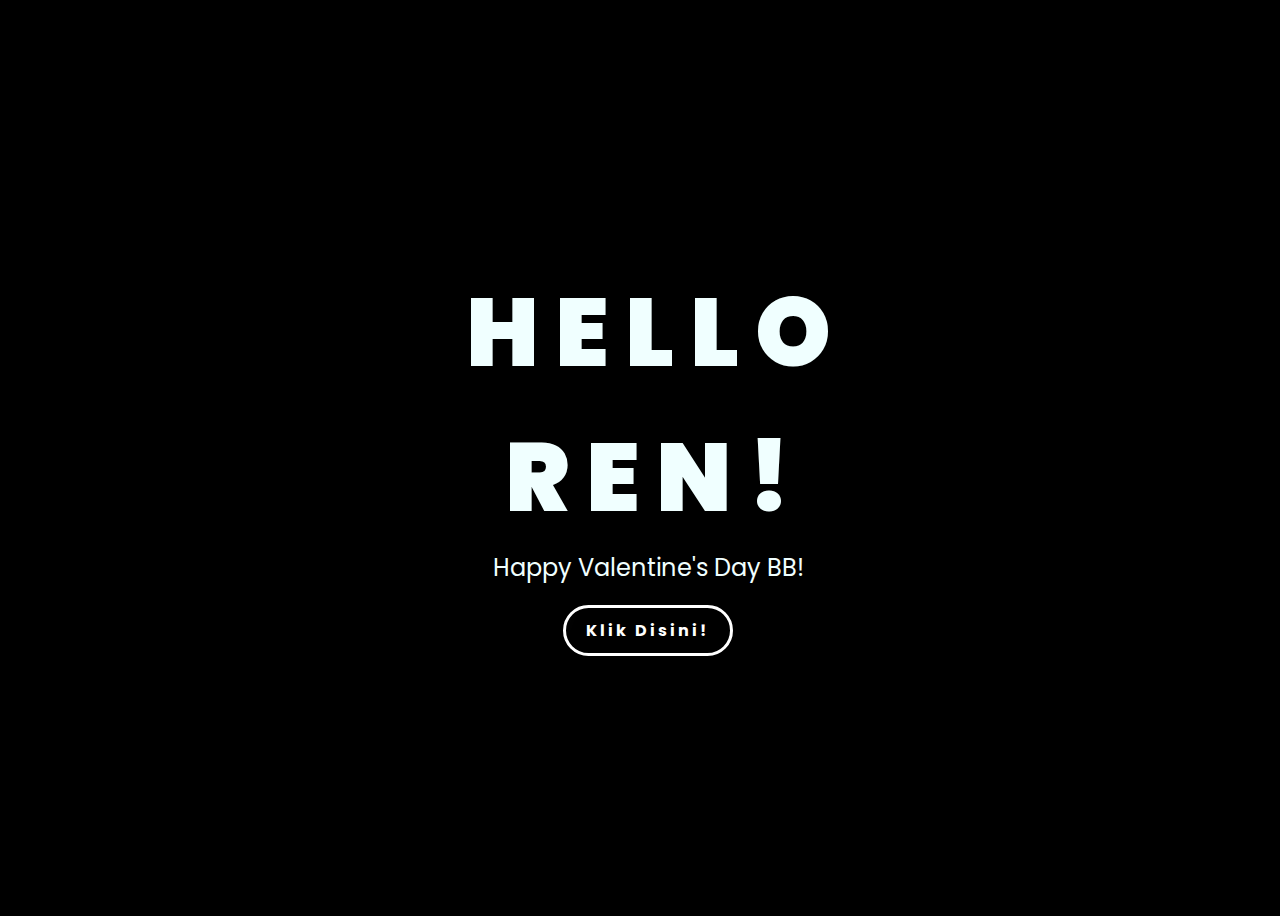
<file: Index.html>
<!DOCTYPE html>
<html lang="en">
<head>
    <meta charset="UTF-8">
    <meta http-equiv="X-UA-Compatible" content="IE=edge">
    <meta name="viewport" content="width=device-width, initial-scale=1.0">
    <link rel="stylesheet" href="css/style.css">
    <link rel="icon" href="img/flower.png" type="image/x-icon">
    <title>14 February</title>
</head>
<body>
    <div class="greetings">
        <span>H</span>
        <span>E</span>
        <span>L</span>
        <span>L</span>
        <span>O</span>
    </div>
    <div class="greetings">
            <span>R</span>
            <span>E</span>
            <span>N</span>
            <span>!</span>
        </div>
    <div class="description">
        <span>Happy Valentine's Day BB!</span>
    </div>
    </div>
    <a href="flower.html" class="btn">
        Klik Disini!
    </a>
</body>
</html>
</file>
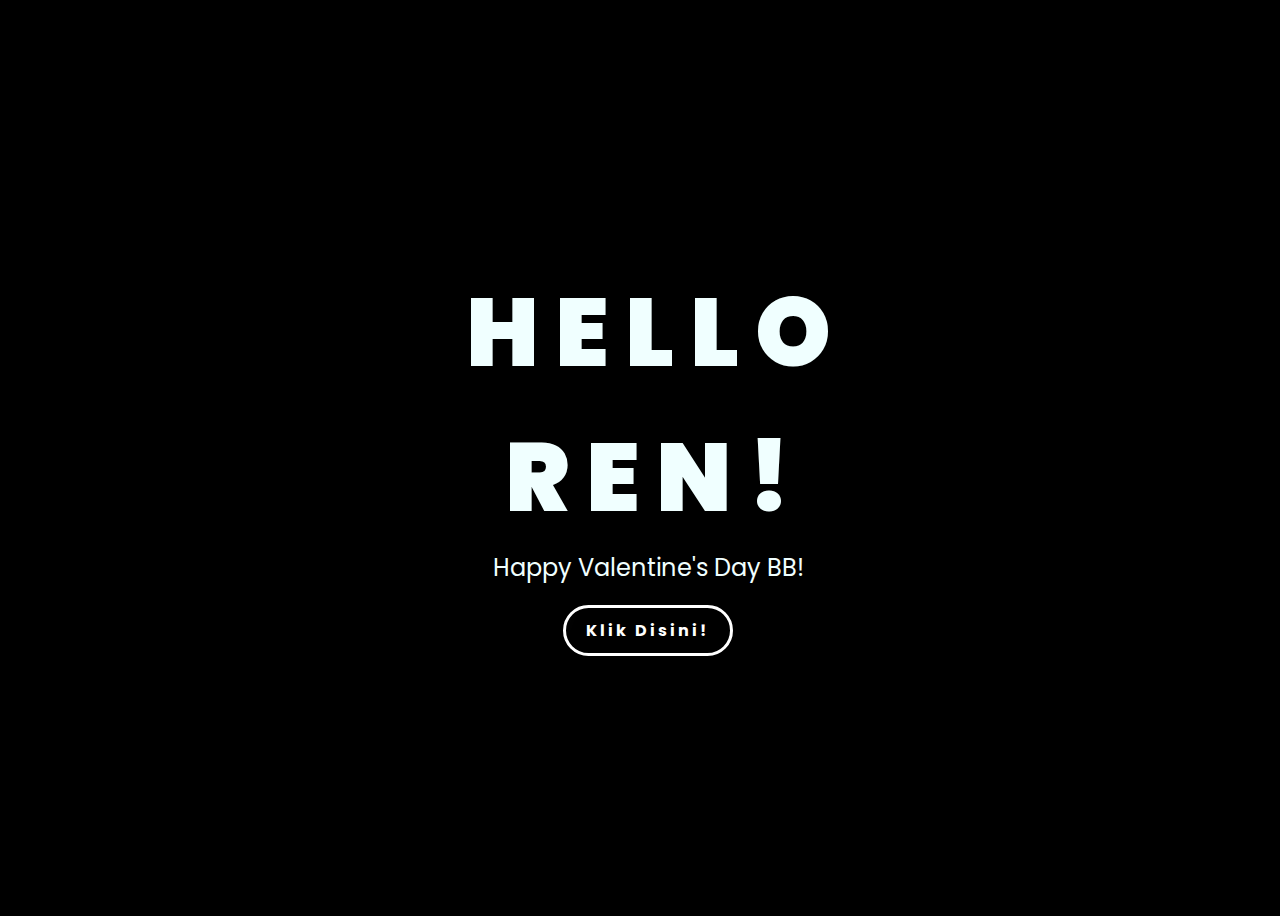
<file: index.html>
<!DOCTYPE html>
<html lang="en">
<head>
    <meta charset="UTF-8">
    <meta http-equiv="X-UA-Compatible" content="IE=edge">
    <meta name="viewport" content="width=device-width, initial-scale=1.0">
    <link rel="stylesheet" href="css/style.css">
    <link rel="icon" href="img/flower.png" type="image/x-icon">
    <title>14 February</title>
</head>
<body>
    <div class="greetings">
        <span>H</span>
        <span>E</span>
        <span>L</span>
        <span>L</span>
        <span>O</span>
    </div>
    <div class="greetings">
            <span>R</span>
            <span>E</span>
            <span>N</span>
            <span>!</span>
        </div>
    <div class="description">
        <span>Happy Valentine's Day BB!</span>
    </div>
    </div>
    <a href="flower.html" class="btn">
        Klik Disini!
    </a>
</body>
</html>
</file>
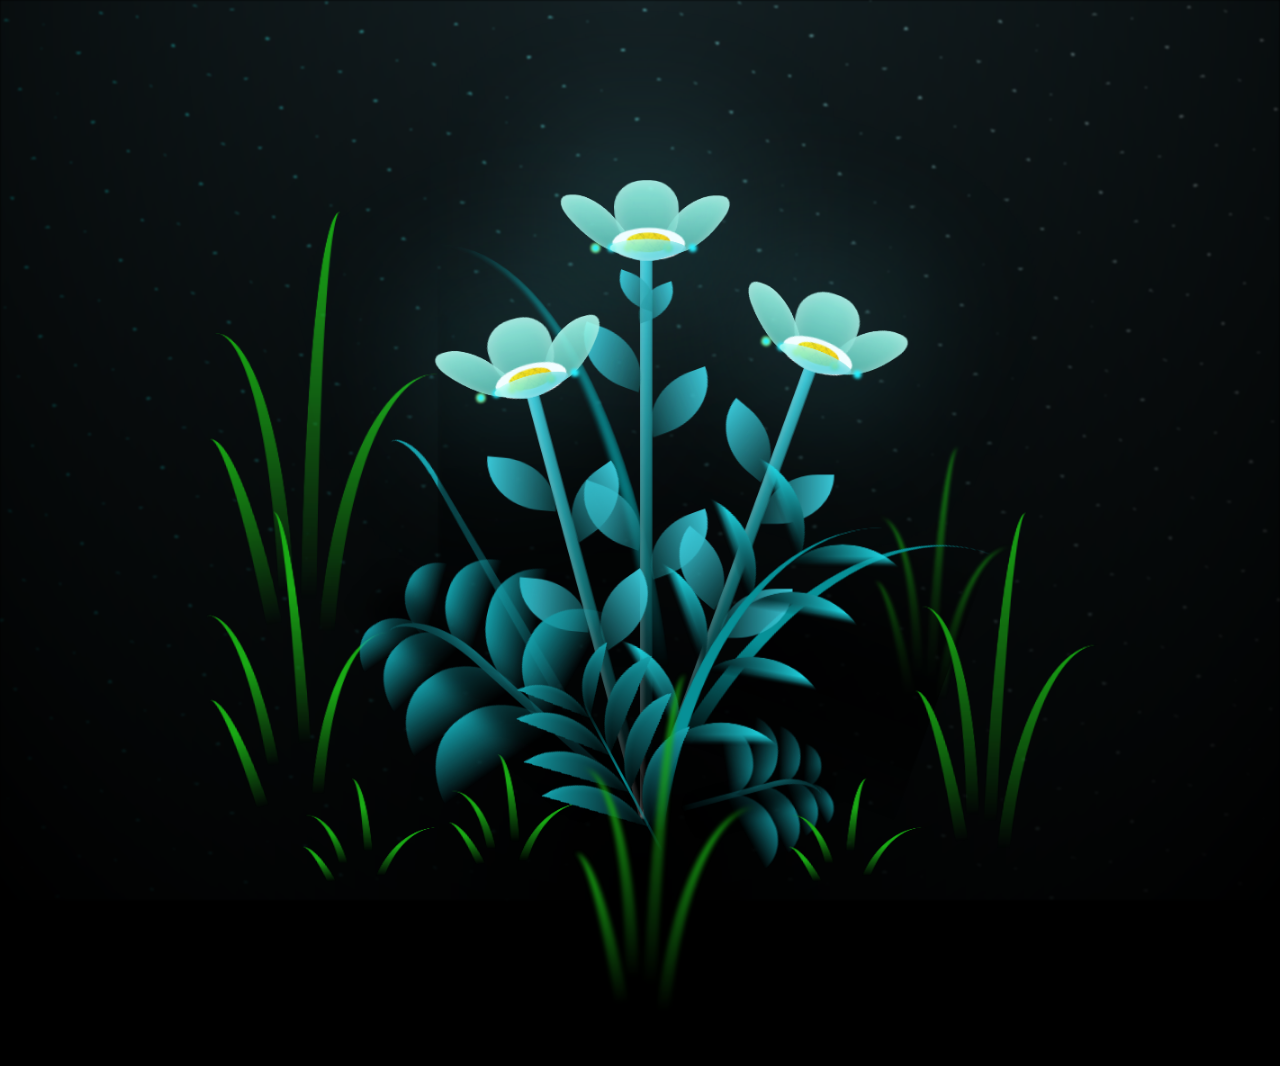
<file: Flower.html>
<!DOCTYPE html>
<html lang="en">
<head>
    <meta charset="UTF-8">
    <meta http-equiv="X-UA-Compatible" content="IE=edge">
    <meta name="viewport" content="width=device-width, initial-scale=1.0">
    <link rel="stylesheet" href="css/main.css">
    <link rel="icon" href="img/flowers.png" type="image/x-icon">
    <title>Flowers 4 U <3</title>
</head>
<body class="container">
    <div class="night"></div>
    <div class="flowers">
      <div class="flower flower--1">
        <div class="flower__leafs flower__leafs--1">
          <div class="flower__leaf flower__leaf--1"></div>
          <div class="flower__leaf flower__leaf--2"></div>
          <div class="flower__leaf flower__leaf--3"></div>
          <div class="flower__leaf flower__leaf--4"></div>
          <div class="flower__white-circle"></div>
  
          <div class="flower__light flower__light--1"></div>
          <div class="flower__light flower__light--2"></div>
          <div class="flower__light flower__light--3"></div>
          <div class="flower__light flower__light--4"></div>
          <div class="flower__light flower__light--5"></div>
          <div class="flower__light flower__light--6"></div>
          <div class="flower__light flower__light--7"></div>
          <div class="flower__light flower__light--8"></div>
  
        </div>
        <div class="flower__line">
          <div class="flower__line__leaf flower__line__leaf--1"></div>
          <div class="flower__line__leaf flower__line__leaf--2"></div>
          <div class="flower__line__leaf flower__line__leaf--3"></div>
          <div class="flower__line__leaf flower__line__leaf--4"></div>
          <div class="flower__line__leaf flower__line__leaf--5"></div>
          <div class="flower__line__leaf flower__line__leaf--6"></div>
        </div>
      </div>
  
      <div class="flower flower--2">
        <div class="flower__leafs flower__leafs--2">
          <div class="flower__leaf flower__leaf--1"></div>
          <div class="flower__leaf flower__leaf--2"></div>
          <div class="flower__leaf flower__leaf--3"></div>
          <div class="flower__leaf flower__leaf--4"></div>
          <div class="flower__white-circle"></div>
  
          <div class="flower__light flower__light--1"></div>
          <div class="flower__light flower__light--2"></div>
          <div class="flower__light flower__light--3"></div>
          <div class="flower__light flower__light--4"></div>
          <div class="flower__light flower__light--5"></div>
          <div class="flower__light flower__light--6"></div>
          <div class="flower__light flower__light--7"></div>
          <div class="flower__light flower__light--8"></div>
  
        </div>
        <div class="flower__line">
          <div class="flower__line__leaf flower__line__leaf--1"></div>
          <div class="flower__line__leaf flower__line__leaf--2"></div>
          <div class="flower__line__leaf flower__line__leaf--3"></div>
          <div class="flower__line__leaf flower__line__leaf--4"></div>
        </div>
      </div>
  
      <div class="flower flower--3">
        <div class="flower__leafs flower__leafs--3">
          <div class="flower__leaf flower__leaf--1"></div>
          <div class="flower__leaf flower__leaf--2"></div>
          <div class="flower__leaf flower__leaf--3"></div>
          <div class="flower__leaf flower__leaf--4"></div>
          <div class="flower__white-circle"></div>
  
          <div class="flower__light flower__light--1"></div>
          <div class="flower__light flower__light--2"></div>
          <div class="flower__light flower__light--3"></div>
          <div class="flower__light flower__light--4"></div>
          <div class="flower__light flower__light--5"></div>
          <div class="flower__light flower__light--6"></div>
          <div class="flower__light flower__light--7"></div>
          <div class="flower__light flower__light--8"></div>
  
        </div>
        <div class="flower__line">
          <div class="flower__line__leaf flower__line__leaf--1"></div>
          <div class="flower__line__leaf flower__line__leaf--2"></div>
          <div class="flower__line__leaf flower__line__leaf--3"></div>
          <div class="flower__line__leaf flower__line__leaf--4"></div>
        </div>
      </div>
  
      <div class="grow-ans" style="--d:1.2s">
        <div class="flower__g-long">
          <div class="flower__g-long__top"></div>
          <div class="flower__g-long__bottom"></div>
        </div>
      </div>
  
      <div class="growing-grass">
        <div class="flower__grass flower__grass--1">
          <div class="flower__grass--top"></div>
          <div class="flower__grass--bottom"></div>
          <div class="flower__grass__leaf flower__grass__leaf--1"></div>
          <div class="flower__grass__leaf flower__grass__leaf--2"></div>
          <div class="flower__grass__leaf flower__grass__leaf--3"></div>
          <div class="flower__grass__leaf flower__grass__leaf--4"></div>
          <div class="flower__grass__leaf flower__grass__leaf--5"></div>
          <div class="flower__grass__leaf flower__grass__leaf--6"></div>
          <div class="flower__grass__leaf flower__grass__leaf--7"></div>
          <div class="flower__grass__leaf flower__grass__leaf--8"></div>
          <div class="flower__grass__overlay"></div>
        </div>
      </div>
  
      <div class="growing-grass">
        <div class="flower__grass flower__grass--2">
          <div class="flower__grass--top"></div>
          <div class="flower__grass--bottom"></div>
          <div class="flower__grass__leaf flower__grass__leaf--1"></div>
          <div class="flower__grass__leaf flower__grass__leaf--2"></div>
          <div class="flower__grass__leaf flower__grass__leaf--3"></div>
          <div class="flower__grass__leaf flower__grass__leaf--4"></div>
          <div class="flower__grass__leaf flower__grass__leaf--5"></div>
          <div class="flower__grass__leaf flower__grass__leaf--6"></div>
          <div class="flower__grass__leaf flower__grass__leaf--7"></div>
          <div class="flower__grass__leaf flower__grass__leaf--8"></div>
          <div class="flower__grass__overlay"></div>
        </div>
      </div>
  
      <div class="grow-ans" style="--d:2.4s">
        <div class="flower__g-right flower__g-right--1">
          <div class="leaf"></div>
        </div>
      </div>
  
      <div class="grow-ans" style="--d:2.8s">
        <div class="flower__g-right flower__g-right--2">
          <div class="leaf"></div>
        </div>
      </div>
  
      <div class="grow-ans" style="--d:2.8s">
        <div class="flower__g-front">
          <div class="flower__g-front__leaf-wrapper flower__g-front__leaf-wrapper--1">
            <div class="flower__g-front__leaf"></div>
          </div>
          <div class="flower__g-front__leaf-wrapper flower__g-front__leaf-wrapper--2">
            <div class="flower__g-front__leaf"></div>
          </div>
          <div class="flower__g-front__leaf-wrapper flower__g-front__leaf-wrapper--3">
            <div class="flower__g-front__leaf"></div>
          </div>
          <div class="flower__g-front__leaf-wrapper flower__g-front__leaf-wrapper--4">
            <div class="flower__g-front__leaf"></div>
          </div>
          <div class="flower__g-front__leaf-wrapper flower__g-front__leaf-wrapper--5">
            <div class="flower__g-front__leaf"></div>
          </div>
          <div class="flower__g-front__leaf-wrapper flower__g-front__leaf-wrapper--6">
            <div class="flower__g-front__leaf"></div>
          </div>
          <div class="flower__g-front__leaf-wrapper flower__g-front__leaf-wrapper--7">
            <div class="flower__g-front__leaf"></div>
          </div>
          <div class="flower__g-front__leaf-wrapper flower__g-front__leaf-wrapper--8">
            <div class="flower__g-front__leaf"></div>
          </div>
          <div class="flower__g-front__line"></div>
        </div>
      </div>
  
      <div class="grow-ans" style="--d:3.2s">
        <div class="flower__g-fr">
          <div class="leaf"></div>
          <div class="flower__g-fr__leaf flower__g-fr__leaf--1"></div>
          <div class="flower__g-fr__leaf flower__g-fr__leaf--2"></div>
          <div class="flower__g-fr__leaf flower__g-fr__leaf--3"></div>
          <div class="flower__g-fr__leaf flower__g-fr__leaf--4"></div>
          <div class="flower__g-fr__leaf flower__g-fr__leaf--5"></div>
          <div class="flower__g-fr__leaf flower__g-fr__leaf--6"></div>
          <div class="flower__g-fr__leaf flower__g-fr__leaf--7"></div>
          <div class="flower__g-fr__leaf flower__g-fr__leaf--8"></div>
        </div>
      </div>
  
      <div class="long-g long-g--0">
        <div class="grow-ans" style="--d:3s">
          <div class="leaf leaf--0"></div>
        </div>
        <div class="grow-ans" style="--d:2.2s">
          <div class="leaf leaf--1"></div>
        </div>
        <div class="grow-ans" style="--d:3.4s">
          <div class="leaf leaf--2"></div>
        </div>
        <div class="grow-ans" style="--d:3.6s">
          <div class="leaf leaf--3"></div>
        </div>
      </div>
  
      <div class="long-g long-g--1">
        <div class="grow-ans" style="--d:3.6s">
          <div class="leaf leaf--0"></div>
        </div>
        <div class="grow-ans" style="--d:3.8s">
          <div class="leaf leaf--1"></div>
        </div>
        <div class="grow-ans" style="--d:4s">
          <div class="leaf leaf--2"></div>
        </div>
        <div class="grow-ans" style="--d:4.2s">
          <div class="leaf leaf--3"></div>
        </div>
      </div>
  
      <div class="long-g long-g--2">
        <div class="grow-ans" style="--d:4s">
          <div class="leaf leaf--0"></div>
        </div>
        <div class="grow-ans" style="--d:4.2s">
          <div class="leaf leaf--1"></div>
        </div>
        <div class="grow-ans" style="--d:4.4s">
          <div class="leaf leaf--2"></div>
        </div>
        <div class="grow-ans" style="--d:4.6s">
          <div class="leaf leaf--3"></div>
        </div>
      </div>
  
      <div class="long-g long-g--3">
        <div class="grow-ans" style="--d:4s">
          <div class="leaf leaf--0"></div>
        </div>
        <div class="grow-ans" style="--d:4.2s">
          <div class="leaf leaf--1"></div>
        </div>
        <div class="grow-ans" style="--d:3s">
          <div class="leaf leaf--2"></div>
        </div>
        <div class="grow-ans" style="--d:3.6s">
          <div class="leaf leaf--3"></div>
        </div>
      </div>
  
      <div class="long-g long-g--4">
        <div class="grow-ans" style="--d:4s">
          <div class="leaf leaf--0"></div>
        </div>
        <div class="grow-ans" style="--d:4.2s">
          <div class="leaf leaf--1"></div>
        </div>
        <div class="grow-ans" style="--d:3s">
          <div class="leaf leaf--2"></div>
        </div>
        <div class="grow-ans" style="--d:3.6s">
          <div class="leaf leaf--3"></div>
        </div>
      </div>
  
      <div class="long-g long-g--5">
        <div class="grow-ans" style="--d:4s">
          <div class="leaf leaf--0"></div>
        </div>
        <div class="grow-ans" style="--d:4.2s">
          <div class="leaf leaf--1"></div>
        </div>
        <div class="grow-ans" style="--d:3s">
          <div class="leaf leaf--2"></div>
        </div>
        <div class="grow-ans" style="--d:3.6s">
          <div class="leaf leaf--3"></div>
        </div>
      </div>
  
      <div class="long-g long-g--6">
        <div class="grow-ans" style="--d:4.2s">
          <div class="leaf leaf--0"></div>
        </div>
        <div class="grow-ans" style="--d:4.4s">
          <div class="leaf leaf--1"></div>
        </div>
        <div class="grow-ans" style="--d:4.6s">
          <div class="leaf leaf--2"></div>
        </div>
        <div class="grow-ans" style="--d:4.8s">
          <div class="leaf leaf--3"></div>
        </div>
      </div>
  
      <div class="long-g long-g--7">
        <div class="grow-ans" style="--d:3s">
          <div class="leaf leaf--0"></div>
        </div>
        <div class="grow-ans" style="--d:3.2s">
          <div class="leaf leaf--1"></div>
        </div>
        <div class="grow-ans" style="--d:3.5s">
          <div class="leaf leaf--2"></div>
        </div>
        <div class="grow-ans" style="--d:3.6s">
          <div class="leaf leaf--3"></div>
        </div>
      </div>
    </div>
    <script src="main.js"></script>
  </body>
</html>
</file>
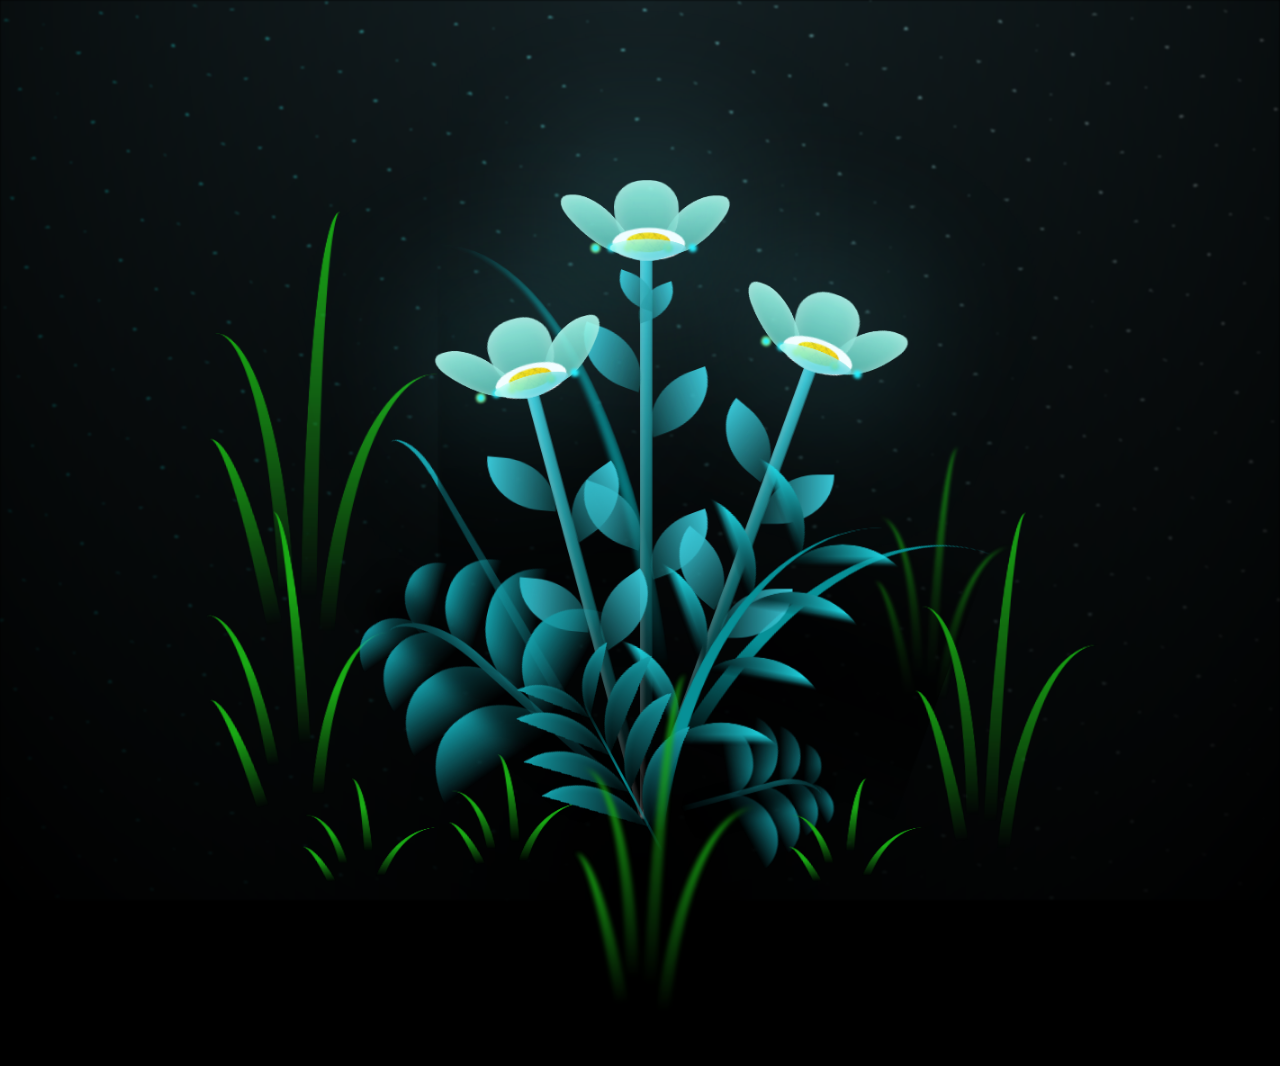
<file: flower.html>
<!DOCTYPE html>
<html lang="en">
<head>
    <meta charset="UTF-8">
    <meta http-equiv="X-UA-Compatible" content="IE=edge">
    <meta name="viewport" content="width=device-width, initial-scale=1.0">
    <link rel="stylesheet" href="css/main.css">
    <link rel="icon" href="img/flowers.png" type="image/x-icon">
    <title>Flowers 4 U <3</title>
</head>
<body class="container">
    <div class="night"></div>
    <div class="flowers">
      <div class="flower flower--1">
        <div class="flower__leafs flower__leafs--1">
          <div class="flower__leaf flower__leaf--1"></div>
          <div class="flower__leaf flower__leaf--2"></div>
          <div class="flower__leaf flower__leaf--3"></div>
          <div class="flower__leaf flower__leaf--4"></div>
          <div class="flower__white-circle"></div>
  
          <div class="flower__light flower__light--1"></div>
          <div class="flower__light flower__light--2"></div>
          <div class="flower__light flower__light--3"></div>
          <div class="flower__light flower__light--4"></div>
          <div class="flower__light flower__light--5"></div>
          <div class="flower__light flower__light--6"></div>
          <div class="flower__light flower__light--7"></div>
          <div class="flower__light flower__light--8"></div>
  
        </div>
        <div class="flower__line">
          <div class="flower__line__leaf flower__line__leaf--1"></div>
          <div class="flower__line__leaf flower__line__leaf--2"></div>
          <div class="flower__line__leaf flower__line__leaf--3"></div>
          <div class="flower__line__leaf flower__line__leaf--4"></div>
          <div class="flower__line__leaf flower__line__leaf--5"></div>
          <div class="flower__line__leaf flower__line__leaf--6"></div>
        </div>
      </div>
  
      <div class="flower flower--2">
        <div class="flower__leafs flower__leafs--2">
          <div class="flower__leaf flower__leaf--1"></div>
          <div class="flower__leaf flower__leaf--2"></div>
          <div class="flower__leaf flower__leaf--3"></div>
          <div class="flower__leaf flower__leaf--4"></div>
          <div class="flower__white-circle"></div>
  
          <div class="flower__light flower__light--1"></div>
          <div class="flower__light flower__light--2"></div>
          <div class="flower__light flower__light--3"></div>
          <div class="flower__light flower__light--4"></div>
          <div class="flower__light flower__light--5"></div>
          <div class="flower__light flower__light--6"></div>
          <div class="flower__light flower__light--7"></div>
          <div class="flower__light flower__light--8"></div>
  
        </div>
        <div class="flower__line">
          <div class="flower__line__leaf flower__line__leaf--1"></div>
          <div class="flower__line__leaf flower__line__leaf--2"></div>
          <div class="flower__line__leaf flower__line__leaf--3"></div>
          <div class="flower__line__leaf flower__line__leaf--4"></div>
        </div>
      </div>
  
      <div class="flower flower--3">
        <div class="flower__leafs flower__leafs--3">
          <div class="flower__leaf flower__leaf--1"></div>
          <div class="flower__leaf flower__leaf--2"></div>
          <div class="flower__leaf flower__leaf--3"></div>
          <div class="flower__leaf flower__leaf--4"></div>
          <div class="flower__white-circle"></div>
  
          <div class="flower__light flower__light--1"></div>
          <div class="flower__light flower__light--2"></div>
          <div class="flower__light flower__light--3"></div>
          <div class="flower__light flower__light--4"></div>
          <div class="flower__light flower__light--5"></div>
          <div class="flower__light flower__light--6"></div>
          <div class="flower__light flower__light--7"></div>
          <div class="flower__light flower__light--8"></div>
  
        </div>
        <div class="flower__line">
          <div class="flower__line__leaf flower__line__leaf--1"></div>
          <div class="flower__line__leaf flower__line__leaf--2"></div>
          <div class="flower__line__leaf flower__line__leaf--3"></div>
          <div class="flower__line__leaf flower__line__leaf--4"></div>
        </div>
      </div>
  
      <div class="grow-ans" style="--d:1.2s">
        <div class="flower__g-long">
          <div class="flower__g-long__top"></div>
          <div class="flower__g-long__bottom"></div>
        </div>
      </div>
  
      <div class="growing-grass">
        <div class="flower__grass flower__grass--1">
          <div class="flower__grass--top"></div>
          <div class="flower__grass--bottom"></div>
          <div class="flower__grass__leaf flower__grass__leaf--1"></div>
          <div class="flower__grass__leaf flower__grass__leaf--2"></div>
          <div class="flower__grass__leaf flower__grass__leaf--3"></div>
          <div class="flower__grass__leaf flower__grass__leaf--4"></div>
          <div class="flower__grass__leaf flower__grass__leaf--5"></div>
          <div class="flower__grass__leaf flower__grass__leaf--6"></div>
          <div class="flower__grass__leaf flower__grass__leaf--7"></div>
          <div class="flower__grass__leaf flower__grass__leaf--8"></div>
          <div class="flower__grass__overlay"></div>
        </div>
      </div>
  
      <div class="growing-grass">
        <div class="flower__grass flower__grass--2">
          <div class="flower__grass--top"></div>
          <div class="flower__grass--bottom"></div>
          <div class="flower__grass__leaf flower__grass__leaf--1"></div>
          <div class="flower__grass__leaf flower__grass__leaf--2"></div>
          <div class="flower__grass__leaf flower__grass__leaf--3"></div>
          <div class="flower__grass__leaf flower__grass__leaf--4"></div>
          <div class="flower__grass__leaf flower__grass__leaf--5"></div>
          <div class="flower__grass__leaf flower__grass__leaf--6"></div>
          <div class="flower__grass__leaf flower__grass__leaf--7"></div>
          <div class="flower__grass__leaf flower__grass__leaf--8"></div>
          <div class="flower__grass__overlay"></div>
        </div>
      </div>
  
      <div class="grow-ans" style="--d:2.4s">
        <div class="flower__g-right flower__g-right--1">
          <div class="leaf"></div>
        </div>
      </div>
  
      <div class="grow-ans" style="--d:2.8s">
        <div class="flower__g-right flower__g-right--2">
          <div class="leaf"></div>
        </div>
      </div>
  
      <div class="grow-ans" style="--d:2.8s">
        <div class="flower__g-front">
          <div class="flower__g-front__leaf-wrapper flower__g-front__leaf-wrapper--1">
            <div class="flower__g-front__leaf"></div>
          </div>
          <div class="flower__g-front__leaf-wrapper flower__g-front__leaf-wrapper--2">
            <div class="flower__g-front__leaf"></div>
          </div>
          <div class="flower__g-front__leaf-wrapper flower__g-front__leaf-wrapper--3">
            <div class="flower__g-front__leaf"></div>
          </div>
          <div class="flower__g-front__leaf-wrapper flower__g-front__leaf-wrapper--4">
            <div class="flower__g-front__leaf"></div>
          </div>
          <div class="flower__g-front__leaf-wrapper flower__g-front__leaf-wrapper--5">
            <div class="flower__g-front__leaf"></div>
          </div>
          <div class="flower__g-front__leaf-wrapper flower__g-front__leaf-wrapper--6">
            <div class="flower__g-front__leaf"></div>
          </div>
          <div class="flower__g-front__leaf-wrapper flower__g-front__leaf-wrapper--7">
            <div class="flower__g-front__leaf"></div>
          </div>
          <div class="flower__g-front__leaf-wrapper flower__g-front__leaf-wrapper--8">
            <div class="flower__g-front__leaf"></div>
          </div>
          <div class="flower__g-front__line"></div>
        </div>
      </div>
  
      <div class="grow-ans" style="--d:3.2s">
        <div class="flower__g-fr">
          <div class="leaf"></div>
          <div class="flower__g-fr__leaf flower__g-fr__leaf--1"></div>
          <div class="flower__g-fr__leaf flower__g-fr__leaf--2"></div>
          <div class="flower__g-fr__leaf flower__g-fr__leaf--3"></div>
          <div class="flower__g-fr__leaf flower__g-fr__leaf--4"></div>
          <div class="flower__g-fr__leaf flower__g-fr__leaf--5"></div>
          <div class="flower__g-fr__leaf flower__g-fr__leaf--6"></div>
          <div class="flower__g-fr__leaf flower__g-fr__leaf--7"></div>
          <div class="flower__g-fr__leaf flower__g-fr__leaf--8"></div>
        </div>
      </div>
  
      <div class="long-g long-g--0">
        <div class="grow-ans" style="--d:3s">
          <div class="leaf leaf--0"></div>
        </div>
        <div class="grow-ans" style="--d:2.2s">
          <div class="leaf leaf--1"></div>
        </div>
        <div class="grow-ans" style="--d:3.4s">
          <div class="leaf leaf--2"></div>
        </div>
        <div class="grow-ans" style="--d:3.6s">
          <div class="leaf leaf--3"></div>
        </div>
      </div>
  
      <div class="long-g long-g--1">
        <div class="grow-ans" style="--d:3.6s">
          <div class="leaf leaf--0"></div>
        </div>
        <div class="grow-ans" style="--d:3.8s">
          <div class="leaf leaf--1"></div>
        </div>
        <div class="grow-ans" style="--d:4s">
          <div class="leaf leaf--2"></div>
        </div>
        <div class="grow-ans" style="--d:4.2s">
          <div class="leaf leaf--3"></div>
        </div>
      </div>
  
      <div class="long-g long-g--2">
        <div class="grow-ans" style="--d:4s">
          <div class="leaf leaf--0"></div>
        </div>
        <div class="grow-ans" style="--d:4.2s">
          <div class="leaf leaf--1"></div>
        </div>
        <div class="grow-ans" style="--d:4.4s">
          <div class="leaf leaf--2"></div>
        </div>
        <div class="grow-ans" style="--d:4.6s">
          <div class="leaf leaf--3"></div>
        </div>
      </div>
  
      <div class="long-g long-g--3">
        <div class="grow-ans" style="--d:4s">
          <div class="leaf leaf--0"></div>
        </div>
        <div class="grow-ans" style="--d:4.2s">
          <div class="leaf leaf--1"></div>
        </div>
        <div class="grow-ans" style="--d:3s">
          <div class="leaf leaf--2"></div>
        </div>
        <div class="grow-ans" style="--d:3.6s">
          <div class="leaf leaf--3"></div>
        </div>
      </div>
  
      <div class="long-g long-g--4">
        <div class="grow-ans" style="--d:4s">
          <div class="leaf leaf--0"></div>
        </div>
        <div class="grow-ans" style="--d:4.2s">
          <div class="leaf leaf--1"></div>
        </div>
        <div class="grow-ans" style="--d:3s">
          <div class="leaf leaf--2"></div>
        </div>
        <div class="grow-ans" style="--d:3.6s">
          <div class="leaf leaf--3"></div>
        </div>
      </div>
  
      <div class="long-g long-g--5">
        <div class="grow-ans" style="--d:4s">
          <div class="leaf leaf--0"></div>
        </div>
        <div class="grow-ans" style="--d:4.2s">
          <div class="leaf leaf--1"></div>
        </div>
        <div class="grow-ans" style="--d:3s">
          <div class="leaf leaf--2"></div>
        </div>
        <div class="grow-ans" style="--d:3.6s">
          <div class="leaf leaf--3"></div>
        </div>
      </div>
  
      <div class="long-g long-g--6">
        <div class="grow-ans" style="--d:4.2s">
          <div class="leaf leaf--0"></div>
        </div>
        <div class="grow-ans" style="--d:4.4s">
          <div class="leaf leaf--1"></div>
        </div>
        <div class="grow-ans" style="--d:4.6s">
          <div class="leaf leaf--2"></div>
        </div>
        <div class="grow-ans" style="--d:4.8s">
          <div class="leaf leaf--3"></div>
        </div>
      </div>
  
      <div class="long-g long-g--7">
        <div class="grow-ans" style="--d:3s">
          <div class="leaf leaf--0"></div>
        </div>
        <div class="grow-ans" style="--d:3.2s">
          <div class="leaf leaf--1"></div>
        </div>
        <div class="grow-ans" style="--d:3.5s">
          <div class="leaf leaf--2"></div>
        </div>
        <div class="grow-ans" style="--d:3.6s">
          <div class="leaf leaf--3"></div>
        </div>
      </div>
    </div>
    <script src="main.js"></script>
  </body>
</html>
</file>
<file: css/style.css>
@import url('https://fonts.googleapis.com/css2?family=Poppins:ital,wght@0,500;1,900&display=swap');
*{
    font-family: 'Poppins',cursive;
}
body{
    color: azure;
    width: 100%;
    height: 100vh;
    display: flex;
    flex-direction: column;
    align-items: center;
    justify-content: center;
    background-color: black;
}
.greetings{
    font-size: 6rem;
    font-weight: 900;
}
.greetings > span{
    animation: glow 2.5s ease-in-out infinite;
}
@keyframes glow{
    0%, 100%{
        color: #FFF;
        text-shadow: 0 0 12px #39C6D6, 0 0 50px #39C6D6, 0 0 100px #39C6D6;
    }
    10%, 90%{
        color: #111;
        text-shadow: none;
    }
}
.greetings > span:nth-child(2){
    animation-delay: .2s ;
}
.greetings > span:nth-child(3){
    animation-delay: .4s ;
}
.greetings > span:nth-child(4){
    animation-delay: .6s;
}
.greetings > span:nth-child(5){
    animation-delay: .8s;
}

.description{
    font-size: 1.5rem;
    margin-bottom: 20px;
}

.button a{
    text-decoration: none;
    font-size: 1rem;
    color: #111;
}

@media screen and (max-width:574px){
    .greetings{
        display: block;
        font-size: 3rem;
        font-weight: 500;
        text-align: center;
    }
    .description{
        font-size: 1rem;
    }
    
    .button a{
        font-size: .5rem;
    }
}

.btn {
    position: relative;
    text-decoration: none;
    padding: 10px 20px;
    color: #FFF;
    border: 3px solid #FFF;
    border-radius: 50px;
    letter-spacing: 3px;
    font-weight: bold;
    font-size: 1rem;
    overflow: hidden;
    transition: ease-out .3s;
}

.btn:hover{
    box-shadow: 
    0 0 10px #39C6D6,
    0 0 40px #39C6D6;
    border-color: #fff;
    color: #FFF;
}

.btn:before{
    content: '';
    top: -10px;
    left: -70px;
    position: absolute;
    width: 40px;
    height: 125%;
    background-color: #FFF;
    transform: skewX(-20deg);
    filter: blur(15px);
}
.btn:hover:before{
    transform: translate(300px) skewX(-20deg);
    transition: transform 0.7s;
}
</file>
<file: css/main.css>
*,
*::after,
*::before {
  padding: 0;
  margin: 0;
  box-sizing: border-box;
}

:root {
  --dark-color: #000;
}

body {
  display: flex;
  align-items: flex-end;
  justify-content: center;
  min-height: 100vh;
  background-color: var(--dark-color);
  overflow: hidden;
  perspective: 1000px;
}

.night {
  position: fixed;
  left: 50%;
  top: 0;
  transform: translateX(-50%);
  width: 100%;
  height: 100%;
  filter: blur(0.1vmin);
  background-image: radial-gradient(ellipse at top, transparent 0%, var(--dark-color)), radial-gradient(ellipse at bottom, var(--dark-color), rgba(145, 233, 255, 0.2)), repeating-linear-gradient(220deg, rgb(0, 0, 0) 0px, rgb(0, 0, 0) 19px, transparent 19px, transparent 22px), repeating-linear-gradient(189deg, rgb(0, 0, 0) 0px, rgb(0, 0, 0) 19px, transparent 19px, transparent 22px), repeating-linear-gradient(148deg, rgb(0, 0, 0) 0px, rgb(0, 0, 0) 19px, transparent 19px, transparent 22px), linear-gradient(90deg, rgb(0, 255, 250), rgb(240, 240, 240));
}

.flowers {
  position: relative;
  transform: scale(0.9);
}

.flower {
  position: absolute;
  bottom: 10vmin;
  transform-origin: bottom center;
  z-index: 10;
  --fl-speed: 0.8s;
}
.flower--1 {
  -webkit-animation: moving-flower-1 4s linear infinite;
          animation: moving-flower-1 4s linear infinite;
}
.flower--1 .flower__line {
  height: 70vmin;
  -webkit-animation-delay: 0.3s;
          animation-delay: 0.3s;
}
.flower--1 .flower__line__leaf--1 {
  -webkit-animation: blooming-leaf-right var(--fl-speed) 1.6s backwards;
          animation: blooming-leaf-right var(--fl-speed) 1.6s backwards;
}
.flower--1 .flower__line__leaf--2 {
  -webkit-animation: blooming-leaf-right var(--fl-speed) 1.4s backwards;
          animation: blooming-leaf-right var(--fl-speed) 1.4s backwards;
}
.flower--1 .flower__line__leaf--3 {
  -webkit-animation: blooming-leaf-left var(--fl-speed) 1.2s backwards;
          animation: blooming-leaf-left var(--fl-speed) 1.2s backwards;
}
.flower--1 .flower__line__leaf--4 {
  -webkit-animation: blooming-leaf-left var(--fl-speed) 1s backwards;
          animation: blooming-leaf-left var(--fl-speed) 1s backwards;
}
.flower--1 .flower__line__leaf--5 {
  -webkit-animation: blooming-leaf-right var(--fl-speed) 1.8s backwards;
          animation: blooming-leaf-right var(--fl-speed) 1.8s backwards;
}
.flower--1 .flower__line__leaf--6 {
  -webkit-animation: blooming-leaf-left var(--fl-speed) 2s backwards;
          animation: blooming-leaf-left var(--fl-speed) 2s backwards;
}
.flower--2 {
  left: 50%;
  transform: rotate(20deg);
  -webkit-animation: moving-flower-2 4s linear infinite;
          animation: moving-flower-2 4s linear infinite;
}
.flower--2 .flower__line {
  height: 60vmin;
  -webkit-animation-delay: 0.6s;
          animation-delay: 0.6s;
}
.flower--2 .flower__line__leaf--1 {
  -webkit-animation: blooming-leaf-right var(--fl-speed) 1.9s backwards;
          animation: blooming-leaf-right var(--fl-speed) 1.9s backwards;
}
.flower--2 .flower__line__leaf--2 {
  -webkit-animation: blooming-leaf-right var(--fl-speed) 1.7s backwards;
          animation: blooming-leaf-right var(--fl-speed) 1.7s backwards;
}
.flower--2 .flower__line__leaf--3 {
  -webkit-animation: blooming-leaf-left var(--fl-speed) 1.5s backwards;
          animation: blooming-leaf-left var(--fl-speed) 1.5s backwards;
}
.flower--2 .flower__line__leaf--4 {
  -webkit-animation: blooming-leaf-left var(--fl-speed) 1.3s backwards;
          animation: blooming-leaf-left var(--fl-speed) 1.3s backwards;
}
.flower--3 {
  left: 50%;
  transform: rotate(-15deg);
  -webkit-animation: moving-flower-3 4s linear infinite;
          animation: moving-flower-3 4s linear infinite;
}
.flower--3 .flower__line {
  -webkit-animation-delay: 0.9s;
          animation-delay: 0.9s;
}
.flower--3 .flower__line__leaf--1 {
  -webkit-animation: blooming-leaf-right var(--fl-speed) 2.5s backwards;
          animation: blooming-leaf-right var(--fl-speed) 2.5s backwards;
}
.flower--3 .flower__line__leaf--2 {
  -webkit-animation: blooming-leaf-right var(--fl-speed) 2.3s backwards;
          animation: blooming-leaf-right var(--fl-speed) 2.3s backwards;
}
.flower--3 .flower__line__leaf--3 {
  -webkit-animation: blooming-leaf-left var(--fl-speed) 2.1s backwards;
          animation: blooming-leaf-left var(--fl-speed) 2.1s backwards;
}
.flower--3 .flower__line__leaf--4 {
  -webkit-animation: blooming-leaf-left var(--fl-speed) 1.9s backwards;
          animation: blooming-leaf-left var(--fl-speed) 1.9s backwards;
}
.flower__leafs {
  position: relative;
  -webkit-animation: blooming-flower 2s backwards;
          animation: blooming-flower 2s backwards;
}
.flower__leafs--1 {
  -webkit-animation-delay: 1.1s;
          animation-delay: 1.1s;
}
.flower__leafs--2 {
  -webkit-animation-delay: 1.4s;
          animation-delay: 1.4s;
}
.flower__leafs--3 {
  -webkit-animation-delay: 1.7s;
          animation-delay: 1.7s;
}
.flower__leafs::after {
  content: "";
  position: absolute;
  left: 0;
  top: 0;
  transform: translate(-50%, -100%);
  width: 8vmin;
  height: 8vmin;
  background-color: #6bf0ff;
  filter: blur(10vmin);
}
.flower__leaf {
  position: absolute;
  bottom: 0;
  left: 50%;
  width: 8vmin;
  height: 11vmin;
  border-radius: 51% 49% 47% 53%/44% 45% 55% 69%;
  background-color: #a7ffee;
  background-image: linear-gradient(to top, #54b8aa, #a7ffee);
  transform-origin: bottom center;
  opacity: 0.9;
  box-shadow: inset 0 0 2vmin rgba(255, 255, 255, 0.5);
}
.flower__leaf--1 {
  transform: translate(-10%, 1%) rotateY(40deg) rotateX(-50deg);
}
.flower__leaf--2 {
  transform: translate(-50%, -4%) rotateX(40deg);
}
.flower__leaf--3 {
  transform: translate(-90%, 0%) rotateY(45deg) rotateX(50deg);
}
.flower__leaf--4 {
  width: 8vmin;
  height: 8vmin;
  transform-origin: bottom left;
  border-radius: 4vmin 10vmin 4vmin 4vmin;
  transform: translate(0%, 18%) rotateX(70deg) rotate(-43deg);
  background-image: linear-gradient(to top, #39c6d6, #a7ffee);
  z-index: 1;
  opacity: 0.8;
}
.flower__white-circle {
  position: absolute;
  left: -3.5vmin;
  top: -3vmin;
  width: 9vmin;
  height: 4vmin;
  border-radius: 50%;
  background-color: #fff;
}
.flower__white-circle::after {
  content: "";
  position: absolute;
  left: 50%;
  top: 45%;
  transform: translate(-50%, -50%);
  width: 60%;
  height: 60%;
  border-radius: inherit;
  background-image: repeating-linear-gradient(135deg, rgba(0, 0, 0, 0.03) 0px, rgba(0, 0, 0, 0.03) 1px, transparent 1px, transparent 12px), repeating-linear-gradient(45deg, rgba(0, 0, 0, 0.03) 0px, rgba(0, 0, 0, 0.03) 1px, transparent 1px, transparent 12px), repeating-linear-gradient(67.5deg, rgba(0, 0, 0, 0.03) 0px, rgba(0, 0, 0, 0.03) 1px, transparent 1px, transparent 12px), repeating-linear-gradient(135deg, rgba(0, 0, 0, 0.03) 0px, rgba(0, 0, 0, 0.03) 1px, transparent 1px, transparent 12px), repeating-linear-gradient(45deg, rgba(0, 0, 0, 0.03) 0px, rgba(0, 0, 0, 0.03) 1px, transparent 1px, transparent 12px), repeating-linear-gradient(112.5deg, rgba(0, 0, 0, 0.03) 0px, rgba(0, 0, 0, 0.03) 1px, transparent 1px, transparent 12px), repeating-linear-gradient(112.5deg, rgba(0, 0, 0, 0.03) 0px, rgba(0, 0, 0, 0.03) 1px, transparent 1px, transparent 12px), repeating-linear-gradient(45deg, rgba(0, 0, 0, 0.03) 0px, rgba(0, 0, 0, 0.03) 1px, transparent 1px, transparent 12px), repeating-linear-gradient(22.5deg, rgba(0, 0, 0, 0.03) 0px, rgba(0, 0, 0, 0.03) 1px, transparent 1px, transparent 12px), repeating-linear-gradient(45deg, rgba(0, 0, 0, 0.03) 0px, rgba(0, 0, 0, 0.03) 1px, transparent 1px, transparent 12px), repeating-linear-gradient(22.5deg, rgba(0, 0, 0, 0.03) 0px, rgba(0, 0, 0, 0.03) 1px, transparent 1px, transparent 12px), repeating-linear-gradient(135deg, rgba(0, 0, 0, 0.03) 0px, rgba(0, 0, 0, 0.03) 1px, transparent 1px, transparent 12px), repeating-linear-gradient(157.5deg, rgba(0, 0, 0, 0.03) 0px, rgba(0, 0, 0, 0.03) 1px, transparent 1px, transparent 12px), repeating-linear-gradient(67.5deg, rgba(0, 0, 0, 0.03) 0px, rgba(0, 0, 0, 0.03) 1px, transparent 1px, transparent 12px), repeating-linear-gradient(67.5deg, rgba(0, 0, 0, 0.03) 0px, rgba(0, 0, 0, 0.03) 1px, transparent 1px, transparent 12px), linear-gradient(90deg, rgb(255, 235, 18), rgb(255, 206, 0));
}
.flower__line {
  height: 55vmin;
  width: 1.5vmin;
  background-image: linear-gradient(to left, rgba(0, 0, 0, 0.2), transparent, rgba(255, 255, 255, 0.2)), linear-gradient(to top, transparent 10%, #14757a, #39c6d6);
  box-shadow: inset 0 0 2px rgba(0, 0, 0, 0.5);
  -webkit-animation: grow-flower-tree 4s backwards;
          animation: grow-flower-tree 4s backwards;
}
.flower__line__leaf {
  --w: 7vmin;
  --h: calc(var(--w) + 2vmin);
  position: absolute;
  top: 20%;
  left: 90%;
  width: var(--w);
  height: var(--h);
  border-top-right-radius: var(--h);
  border-bottom-left-radius: var(--h);
  background-image: linear-gradient(to top, rgba(20, 117, 122, 0.4), #39c6d6);
}
.flower__line__leaf--1 {
  transform: rotate(70deg) rotateY(30deg);
}
.flower__line__leaf--2 {
  top: 45%;
  transform: rotate(70deg) rotateY(30deg);
}
.flower__line__leaf--3, .flower__line__leaf--4, .flower__line__leaf--6 {
  border-top-right-radius: 0;
  border-bottom-left-radius: 0;
  border-top-left-radius: var(--h);
  border-bottom-right-radius: var(--h);
  left: -460%;
  top: 12%;
  transform: rotate(-70deg) rotateY(30deg);
}
.flower__line__leaf--4 {
  top: 40%;
}
.flower__line__leaf--5 {
  top: 0;
  transform-origin: left;
  transform: rotate(70deg) rotateY(30deg) scale(0.6);
}
.flower__line__leaf--6 {
  top: -2%;
  left: -450%;
  transform-origin: right;
  transform: rotate(-70deg) rotateY(30deg) scale(0.6);
}
.flower__light {
  position: absolute;
  bottom: 0vmin;
  width: 1vmin;
  height: 1vmin;
  background-color: rgb(255, 251, 0);
  border-radius: 50%;
  filter: blur(0.2vmin);
  -webkit-animation: light-ans 4s linear infinite backwards;
          animation: light-ans 4s linear infinite backwards;
}
.flower__light:nth-child(odd) {
  background-color: #23f0ff;
}
.flower__light--1 {
  left: -2vmin;
  -webkit-animation-delay: 1s;
          animation-delay: 1s;
}
.flower__light--2 {
  left: 3vmin;
  -webkit-animation-delay: 0.5s;
          animation-delay: 0.5s;
}
.flower__light--3 {
  left: -6vmin;
  -webkit-animation-delay: 0.3s;
          animation-delay: 0.3s;
}
.flower__light--4 {
  left: 6vmin;
  -webkit-animation-delay: 0.9s;
          animation-delay: 0.9s;
}
.flower__light--5 {
  left: -1vmin;
  -webkit-animation-delay: 1.5s;
          animation-delay: 1.5s;
}
.flower__light--6 {
  left: -4vmin;
  -webkit-animation-delay: 3s;
          animation-delay: 3s;
}
.flower__light--7 {
  left: 3vmin;
  -webkit-animation-delay: 2s;
          animation-delay: 2s;
}
.flower__light--8 {
  left: -6vmin;
  -webkit-animation-delay: 3.5s;
          animation-delay: 3.5s;
}
.flower__grass {
  --c: #159faa;
  --line-w: 1.5vmin;
  position: absolute;
  bottom: 12vmin;
  left: -7vmin;
  display: flex;
  flex-direction: column;
  align-items: flex-end;
  z-index: 20;
  transform-origin: bottom center;
  transform: rotate(-48deg) rotateY(40deg);
}
.flower__grass--1 {
  -webkit-animation: moving-grass 2s linear infinite;
          animation: moving-grass 2s linear infinite;
}
.flower__grass--2 {
  left: 2vmin;
  bottom: 10vmin;
  transform: scale(0.5) rotate(75deg) rotateX(10deg) rotateY(-200deg);
  opacity: 0.8;
  z-index: 0;
  -webkit-animation: moving-grass--2 1.5s linear infinite;
          animation: moving-grass--2 1.5s linear infinite;
}
.flower__grass--top {
  width: 7vmin;
  height: 10vmin;
  border-top-right-radius: 100%;
  border-right: var(--line-w) solid var(--c);
  transform-origin: bottom center;
  transform: rotate(-2deg);
}
.flower__grass--bottom {
  margin-top: -2px;
  width: var(--line-w);
  height: 25vmin;
  background-image: linear-gradient(to top, transparent, var(--c));
}
.flower__grass__leaf {
  --size: 10vmin;
  position: absolute;
  width: calc(var(--size) * 2.1);
  height: var(--size);
  border-top-left-radius: var(--size);
  border-top-right-radius: var(--size);
  background-image: linear-gradient(to top, transparent, transparent 30%, var(--c));
  z-index: 100;
}
.flower__grass__leaf--1 {
  top: -6%;
  left: 30%;
  --size: 6vmin;
  transform: rotate(-20deg);
  -webkit-animation: growing-grass-ans--1 2s 2.6s backwards;
          animation: growing-grass-ans--1 2s 2.6s backwards;
}
@-webkit-keyframes growing-grass-ans--1 {
  0% {
    transform-origin: bottom left;
    transform: rotate(-20deg) scale(0);
  }
}
@keyframes growing-grass-ans--1 {
  0% {
    transform-origin: bottom left;
    transform: rotate(-20deg) scale(0);
  }
}
.flower__grass__leaf--2 {
  top: -5%;
  left: -110%;
  --size: 6vmin;
  transform: rotate(10deg);
  -webkit-animation: growing-grass-ans--2 2s 2.4s linear backwards;
          animation: growing-grass-ans--2 2s 2.4s linear backwards;
}
@-webkit-keyframes growing-grass-ans--2 {
  0% {
    transform-origin: bottom right;
    transform: rotate(10deg) scale(0);
  }
}
@keyframes growing-grass-ans--2 {
  0% {
    transform-origin: bottom right;
    transform: rotate(10deg) scale(0);
  }
}
.flower__grass__leaf--3 {
  top: 5%;
  left: 60%;
  --size: 8vmin;
  transform: rotate(-18deg) rotateX(-20deg);
  -webkit-animation: growing-grass-ans--3 2s 2.2s linear backwards;
          animation: growing-grass-ans--3 2s 2.2s linear backwards;
}
@-webkit-keyframes growing-grass-ans--3 {
  0% {
    transform-origin: bottom left;
    transform: rotate(-18deg) rotateX(-20deg) scale(0);
  }
}
@keyframes growing-grass-ans--3 {
  0% {
    transform-origin: bottom left;
    transform: rotate(-18deg) rotateX(-20deg) scale(0);
  }
}
.flower__grass__leaf--4 {
  top: 6%;
  left: -135%;
  --size: 8vmin;
  transform: rotate(2deg);
  -webkit-animation: growing-grass-ans--4 2s 2s linear backwards;
          animation: growing-grass-ans--4 2s 2s linear backwards;
}
@-webkit-keyframes growing-grass-ans--4 {
  0% {
    transform-origin: bottom right;
    transform: rotate(2deg) scale(0);
  }
}
@keyframes growing-grass-ans--4 {
  0% {
    transform-origin: bottom right;
    transform: rotate(2deg) scale(0);
  }
}
.flower__grass__leaf--5 {
  top: 20%;
  left: 60%;
  --size: 10vmin;
  transform: rotate(-24deg) rotateX(-20deg);
  -webkit-animation: growing-grass-ans--5 2s 1.8s linear backwards;
          animation: growing-grass-ans--5 2s 1.8s linear backwards;
}
@-webkit-keyframes growing-grass-ans--5 {
  0% {
    transform-origin: bottom left;
    transform: rotate(-24deg) rotateX(-20deg) scale(0);
  }
}
@keyframes growing-grass-ans--5 {
  0% {
    transform-origin: bottom left;
    transform: rotate(-24deg) rotateX(-20deg) scale(0);
  }
}
.flower__grass__leaf--6 {
  top: 22%;
  left: -180%;
  --size: 10vmin;
  transform: rotate(10deg);
  -webkit-animation: growing-grass-ans--6 2s 1.6s linear backwards;
          animation: growing-grass-ans--6 2s 1.6s linear backwards;
}
@-webkit-keyframes growing-grass-ans--6 {
  0% {
    transform-origin: bottom right;
    transform: rotate(10deg) scale(0);
  }
}
@keyframes growing-grass-ans--6 {
  0% {
    transform-origin: bottom right;
    transform: rotate(10deg) scale(0);
  }
}
.flower__grass__leaf--7 {
  top: 39%;
  left: 70%;
  --size: 10vmin;
  transform: rotate(-10deg);
  -webkit-animation: growing-grass-ans--7 2s 1.4s linear backwards;
          animation: growing-grass-ans--7 2s 1.4s linear backwards;
}
@-webkit-keyframes growing-grass-ans--7 {
  0% {
    transform-origin: bottom left;
    transform: rotate(-10deg) scale(0);
  }
}
@keyframes growing-grass-ans--7 {
  0% {
    transform-origin: bottom left;
    transform: rotate(-10deg) scale(0);
  }
}
.flower__grass__leaf--8 {
  top: 40%;
  left: -215%;
  --size: 11vmin;
  transform: rotate(10deg);
  -webkit-animation: growing-grass-ans--8 2s 1.2s linear backwards;
          animation: growing-grass-ans--8 2s 1.2s linear backwards;
}
@-webkit-keyframes growing-grass-ans--8 {
  0% {
    transform-origin: bottom right;
    transform: rotate(10deg) scale(0);
  }
}
@keyframes growing-grass-ans--8 {
  0% {
    transform-origin: bottom right;
    transform: rotate(10deg) scale(0);
  }
}
.flower__grass__overlay {
  position: absolute;
  top: -10%;
  right: 0%;
  width: 100%;
  height: 100%;
  background-color: rgba(0, 0, 0, 0.6);
  filter: blur(1.5vmin);
  z-index: 100;
}
.flower__g-long {
  --w: 2vmin;
  --h: 6vmin;
  --c: #159faa;
  position: absolute;
  bottom: 10vmin;
  left: -3vmin;
  transform-origin: bottom center;
  transform: rotate(-30deg) rotateY(-20deg);
  display: flex;
  flex-direction: column;
  align-items: flex-end;
  -webkit-animation: flower-g-long-ans 3s linear infinite;
          animation: flower-g-long-ans 3s linear infinite;
}
@-webkit-keyframes flower-g-long-ans {
  0%, 100% {
    transform: rotate(-30deg) rotateY(-20deg);
  }
  50% {
    transform: rotate(-32deg) rotateY(-20deg);
  }
}
@keyframes flower-g-long-ans {
  0%, 100% {
    transform: rotate(-30deg) rotateY(-20deg);
  }
  50% {
    transform: rotate(-32deg) rotateY(-20deg);
  }
}
.flower__g-long__top {
  top: calc(var(--h) * -1);
  width: calc(var(--w) + 1vmin);
  height: var(--h);
  border-top-right-radius: 100%;
  border-right: 0.7vmin solid var(--c);
  transform: translate(-0.7vmin, 1vmin);
}
.flower__g-long__bottom {
  width: var(--w);
  height: 50vmin;
  transform-origin: bottom center;
  background-image: linear-gradient(to top, transparent 30%, var(--c));
  box-shadow: inset 0 0 2px rgba(0, 0, 0, 0.5);
  -webkit-clip-path: polygon(35% 0, 65% 1%, 100% 100%, 0% 100%);
          clip-path: polygon(35% 0, 65% 1%, 100% 100%, 0% 100%);
}
.flower__g-right {
  position: absolute;
  bottom: 6vmin;
  left: -2vmin;
  transform-origin: bottom left;
  transform: rotate(20deg);
}
.flower__g-right .leaf {
  width: 30vmin;
  height: 50vmin;
  border-top-left-radius: 100%;
  border-left: 2vmin solid #079097;
  background-image: linear-gradient(to bottom, transparent, var(--dark-color) 60%);
  -webkit-mask-image: linear-gradient(to top, transparent 30%, #079097 60%);
}
.flower__g-right--1 {
  -webkit-animation: flower-g-right-ans 2.5s linear infinite;
          animation: flower-g-right-ans 2.5s linear infinite;
}
.flower__g-right--2 {
  left: 5vmin;
  transform: rotateY(-180deg);
  -webkit-animation: flower-g-right-ans--2 3s linear infinite;
          animation: flower-g-right-ans--2 3s linear infinite;
}
.flower__g-right--2 .leaf {
  height: 75vmin;
  filter: blur(0.3vmin);
  opacity: 0.8;
}
@-webkit-keyframes flower-g-right-ans {
  0%, 100% {
    transform: rotate(20deg);
  }
  50% {
    transform: rotate(24deg) rotateX(-20deg);
  }
}
@keyframes flower-g-right-ans {
  0%, 100% {
    transform: rotate(20deg);
  }
  50% {
    transform: rotate(24deg) rotateX(-20deg);
  }
}
@-webkit-keyframes flower-g-right-ans--2 {
  0%, 100% {
    transform: rotateY(-180deg) rotate(0deg) rotateX(-20deg);
  }
  50% {
    transform: rotateY(-180deg) rotate(6deg) rotateX(-20deg);
  }
}
@keyframes flower-g-right-ans--2 {
  0%, 100% {
    transform: rotateY(-180deg) rotate(0deg) rotateX(-20deg);
  }
  50% {
    transform: rotateY(-180deg) rotate(6deg) rotateX(-20deg);
  }
}
.flower__g-front {
  position: absolute;
  bottom: 6vmin;
  left: 2.5vmin;
  z-index: 100;
  transform-origin: bottom center;
  transform: rotate(-28deg) rotateY(30deg) scale(1.04);
  -webkit-animation: flower__g-front-ans 2s linear infinite;
          animation: flower__g-front-ans 2s linear infinite;
}
@-webkit-keyframes flower__g-front-ans {
  0%, 100% {
    transform: rotate(-28deg) rotateY(30deg) scale(1.04);
  }
  50% {
    transform: rotate(-35deg) rotateY(40deg) scale(1.04);
  }
}
@keyframes flower__g-front-ans {
  0%, 100% {
    transform: rotate(-28deg) rotateY(30deg) scale(1.04);
  }
  50% {
    transform: rotate(-35deg) rotateY(40deg) scale(1.04);
  }
}
.flower__g-front__line {
  width: 0.3vmin;
  height: 20vmin;
  background-image: linear-gradient(to top, transparent, #079097, transparent 100%);
  position: relative;
}
.flower__g-front__leaf-wrapper {
  position: absolute;
  top: 0;
  left: 0;
  transform-origin: bottom left;
  transform: rotate(10deg);
}
.flower__g-front__leaf-wrapper:nth-child(even) {
  left: 0vmin;
  transform: rotateY(-180deg) rotate(5deg);
  -webkit-animation: flower__g-front__leaf-left-ans 1s ease-in backwards;
          animation: flower__g-front__leaf-left-ans 1s ease-in backwards;
}
.flower__g-front__leaf-wrapper:nth-child(odd) {
  -webkit-animation: flower__g-front__leaf-ans 1s ease-in backwards;
          animation: flower__g-front__leaf-ans 1s ease-in backwards;
}
.flower__g-front__leaf-wrapper--1 {
  top: -8vmin;
  transform: scale(0.7);
  -webkit-animation: flower__g-front__leaf-ans 1s 5.5s ease-in backwards !important;
          animation: flower__g-front__leaf-ans 1s 5.5s ease-in backwards !important;
}
.flower__g-front__leaf-wrapper--2 {
  top: -8vmin;
  transform: rotateY(-180deg) scale(0.7) !important;
  -webkit-animation: flower__g-front__leaf-left-ans-2 1s 4.6s ease-in backwards !important;
          animation: flower__g-front__leaf-left-ans-2 1s 4.6s ease-in backwards !important;
}
.flower__g-front__leaf-wrapper--3 {
  top: -3vmin;
  -webkit-animation: flower__g-front__leaf-ans 1s 4.6s ease-in backwards;
          animation: flower__g-front__leaf-ans 1s 4.6s ease-in backwards;
}
.flower__g-front__leaf-wrapper--4 {
  top: -3vmin;
  transform: rotateY(-180deg) scale(0.9) !important;
  -webkit-animation: flower__g-front__leaf-left-ans-2 1s 4.6s ease-in backwards !important;
          animation: flower__g-front__leaf-left-ans-2 1s 4.6s ease-in backwards !important;
}
@-webkit-keyframes flower__g-front__leaf-left-ans-2 {
  0% {
    transform: rotateY(-180deg) scale(0);
  }
}
@keyframes flower__g-front__leaf-left-ans-2 {
  0% {
    transform: rotateY(-180deg) scale(0);
  }
}
.flower__g-front__leaf-wrapper--5, .flower__g-front__leaf-wrapper--6 {
  top: 2vmin;
}
.flower__g-front__leaf-wrapper--7, .flower__g-front__leaf-wrapper--8 {
  top: 6.5vmin;
}
.flower__g-front__leaf-wrapper--2 {
  -webkit-animation-delay: 5.2s !important;
          animation-delay: 5.2s !important;
}
.flower__g-front__leaf-wrapper--3 {
  -webkit-animation-delay: 4.9s !important;
          animation-delay: 4.9s !important;
}
.flower__g-front__leaf-wrapper--5 {
  -webkit-animation-delay: 4.3s !important;
          animation-delay: 4.3s !important;
}
.flower__g-front__leaf-wrapper--6 {
  -webkit-animation-delay: 4.1s !important;
          animation-delay: 4.1s !important;
}
.flower__g-front__leaf-wrapper--7 {
  -webkit-animation-delay: 3.8s !important;
          animation-delay: 3.8s !important;
}
.flower__g-front__leaf-wrapper--8 {
  -webkit-animation-delay: 3.5s !important;
          animation-delay: 3.5s !important;
}
@-webkit-keyframes flower__g-front__leaf-ans {
  0% {
    transform: rotate(10deg) scale(0);
  }
}
@keyframes flower__g-front__leaf-ans {
  0% {
    transform: rotate(10deg) scale(0);
  }
}
@-webkit-keyframes flower__g-front__leaf-left-ans {
  0% {
    transform: rotateY(-180deg) rotate(5deg) scale(0);
  }
}
@keyframes flower__g-front__leaf-left-ans {
  0% {
    transform: rotateY(-180deg) rotate(5deg) scale(0);
  }
}
.flower__g-front__leaf {
  width: 10vmin;
  height: 10vmin;
  border-radius: 100% 0% 0% 100%/100% 100% 0% 0%;
  box-shadow: inset 0 2px 1vmin hsla(184deg, 97%, 58%, 0.2);
  background-image: linear-gradient(to bottom left, transparent, var(--dark-color)), linear-gradient(to bottom right, #159faa 50%, transparent 50%, transparent);
  -webkit-mask-image: linear-gradient(to bottom right, #159faa 50%, transparent 50%, transparent);
  mask-image: linear-gradient(to bottom right, #159faa 50%, transparent 50%, transparent);
}
.flower__g-fr {
  position: absolute;
  bottom: -4vmin;
  left: vmin;
  transform-origin: bottom left;
  z-index: 10;
  -webkit-animation: flower__g-fr-ans 2s linear infinite;
          animation: flower__g-fr-ans 2s linear infinite;
}
@-webkit-keyframes flower__g-fr-ans {
  0%, 100% {
    transform: rotate(2deg);
  }
  50% {
    transform: rotate(4deg);
  }
}
@keyframes flower__g-fr-ans {
  0%, 100% {
    transform: rotate(2deg);
  }
  50% {
    transform: rotate(4deg);
  }
}
.flower__g-fr .leaf {
  width: 30vmin;
  height: 50vmin;
  border-top-left-radius: 100%;
  border-left: 2vmin solid #079097;
  -webkit-mask-image: linear-gradient(to top, transparent 25%, #079097 50%);
  position: relative;
  z-index: 1;
}
.flower__g-fr__leaf {
  position: absolute;
  top: 0;
  left: 0;
  width: 10vmin;
  height: 10vmin;
  border-radius: 100% 0% 0% 100%/100% 100% 0% 0%;
  box-shadow: inset 0 2px 1vmin hsla(184deg, 97%, 58%, 0.2);
  background-image: linear-gradient(to bottom left, transparent, var(--dark-color) 98%), linear-gradient(to bottom right, #23f0ff 45%, transparent 50%, transparent);
  -webkit-mask-image: linear-gradient(135deg, #159faa 40%, transparent 50%, transparent);
}
.flower__g-fr__leaf--1 {
  left: 20vmin;
  transform: rotate(45deg);
  -webkit-animation: flower__g-fr-leaft-ans-1 0.5s 5.2s linear backwards;
          animation: flower__g-fr-leaft-ans-1 0.5s 5.2s linear backwards;
}
@-webkit-keyframes flower__g-fr-leaft-ans-1 {
  0% {
    transform-origin: left;
    transform: rotate(45deg) scale(0);
  }
}
@keyframes flower__g-fr-leaft-ans-1 {
  0% {
    transform-origin: left;
    transform: rotate(45deg) scale(0);
  }
}
.flower__g-fr__leaf--2 {
  left: 12vmin;
  top: -7vmin;
  transform: rotate(25deg) rotateY(-180deg);
  -webkit-animation: flower__g-fr-leaft-ans-6 0.5s 5s linear backwards;
          animation: flower__g-fr-leaft-ans-6 0.5s 5s linear backwards;
}
.flower__g-fr__leaf--3 {
  left: 15vmin;
  top: 6vmin;
  transform: rotate(55deg);
  -webkit-animation: flower__g-fr-leaft-ans-5 0.5s 4.8s linear backwards;
          animation: flower__g-fr-leaft-ans-5 0.5s 4.8s linear backwards;
}
.flower__g-fr__leaf--4 {
  left: 6vmin;
  top: -2vmin;
  transform: rotate(25deg) rotateY(-180deg);
  -webkit-animation: flower__g-fr-leaft-ans-6 0.5s 4.6s linear backwards;
          animation: flower__g-fr-leaft-ans-6 0.5s 4.6s linear backwards;
}
.flower__g-fr__leaf--5 {
  left: 10vmin;
  top: 14vmin;
  transform: rotate(55deg);
  -webkit-animation: flower__g-fr-leaft-ans-5 0.5s 4.4s linear backwards;
          animation: flower__g-fr-leaft-ans-5 0.5s 4.4s linear backwards;
}
@-webkit-keyframes flower__g-fr-leaft-ans-5 {
  0% {
    transform-origin: left;
    transform: rotate(55deg) scale(0);
  }
}
@keyframes flower__g-fr-leaft-ans-5 {
  0% {
    transform-origin: left;
    transform: rotate(55deg) scale(0);
  }
}
.flower__g-fr__leaf--6 {
  left: 0vmin;
  top: 6vmin;
  transform: rotate(25deg) rotateY(-180deg);
  -webkit-animation: flower__g-fr-leaft-ans-6 0.5s 4.2s linear backwards;
          animation: flower__g-fr-leaft-ans-6 0.5s 4.2s linear backwards;
}
@-webkit-keyframes flower__g-fr-leaft-ans-6 {
  0% {
    transform-origin: right;
    transform: rotate(25deg) rotateY(-180deg) scale(0);
  }
}
@keyframes flower__g-fr-leaft-ans-6 {
  0% {
    transform-origin: right;
    transform: rotate(25deg) rotateY(-180deg) scale(0);
  }
}
.flower__g-fr__leaf--7 {
  left: 5vmin;
  top: 22vmin;
  transform: rotate(45deg);
  -webkit-animation: flower__g-fr-leaft-ans-7 0.5s 4s linear backwards;
          animation: flower__g-fr-leaft-ans-7 0.5s 4s linear backwards;
}
@-webkit-keyframes flower__g-fr-leaft-ans-7 {
  0% {
    transform-origin: left;
    transform: rotate(45deg) scale(0);
  }
}
@keyframes flower__g-fr-leaft-ans-7 {
  0% {
    transform-origin: left;
    transform: rotate(45deg) scale(0);
  }
}
.flower__g-fr__leaf--8 {
  left: -4vmin;
  top: 15vmin;
  transform: rotate(15deg) rotateY(-180deg);
  -webkit-animation: flower__g-fr-leaft-ans-8 0.5s 3.8s linear backwards;
          animation: flower__g-fr-leaft-ans-8 0.5s 3.8s linear backwards;
}
@-webkit-keyframes flower__g-fr-leaft-ans-8 {
  0% {
    transform-origin: right;
    transform: rotate(15deg) rotateY(-180deg) scale(0);
  }
}
@keyframes flower__g-fr-leaft-ans-8 {
  0% {
    transform-origin: right;
    transform: rotate(15deg) rotateY(-180deg) scale(0);
  }
}

.long-g {
  position: absolute;
  bottom: 25vmin;
  left: -42vmin;
  transform-origin: bottom left;
}
.long-g--1 {
  bottom: 0vmin;
  transform: scale(0.8) rotate(-5deg);
}
.long-g--1 .leaf {
  -webkit-mask-image: linear-gradient(to top, transparent 40%, #079097 80%) !important;
}
.long-g--1 .leaf--1 {
  --w: 5vmin;
  --h: 60vmin;
  left: -2vmin;
  transform: rotate(3deg) rotateY(-180deg);
}
.long-g--2, .long-g--3 {
  bottom: -3vmin;
  left: -35vmin;
  transform-origin: center;
  transform: scale(0.6) rotateX(60deg);
}
.long-g--2 .leaf, .long-g--3 .leaf {
  -webkit-mask-image: linear-gradient(to top, transparent 50%, #079097 80%) !important;
}
.long-g--2 .leaf--1, .long-g--3 .leaf--1 {
  left: -1vmin;
  transform: rotateY(-180deg);
}
.long-g--3 {
  left: -17vmin;
  bottom: 0vmin;
}
.long-g--3 .leaf {
  -webkit-mask-image: linear-gradient(to top, transparent 40%, #079097 80%) !important;
}
.long-g--4 {
  left: 25vmin;
  bottom: -3vmin;
  transform-origin: center;
  transform: scale(0.6) rotateX(60deg);
}
.long-g--4 .leaf {
  -webkit-mask-image: linear-gradient(to top, transparent 50%, #079097 80%) !important;
}
.long-g--5 {
  left: 42vmin;
  bottom: 0vmin;
  transform: scale(0.8) rotate(2deg);
}
.long-g--6 {
  left: 0vmin;
  bottom: -20vmin;
  z-index: 100;
  filter: blur(0.3vmin);
  transform: scale(0.8) rotate(2deg);
}
.long-g--7 {
  left: 35vmin;
  bottom: 20vmin;
  z-index: -1;
  filter: blur(0.3vmin);
  transform: scale(0.6) rotate(2deg);
  opacity: 0.7;
}
.long-g .leaf {
  --w: 15vmin;
  --h: 40vmin;
  --c: #1aaa15;
  position: absolute;
  bottom: 0;
  width: var(--w);
  height: var(--h);
  border-top-left-radius: 100%;
  border-left: 2vmin solid var(--c);
  -webkit-mask-image: linear-gradient(to top, transparent 20%, var(--dark-color));
  transform-origin: bottom center;
}
.long-g .leaf--0 {
  left: 2vmin;
  -webkit-animation: leaf-ans-1 4s linear infinite;
          animation: leaf-ans-1 4s linear infinite;
}
.long-g .leaf--1 {
  --w: 5vmin;
  --h: 60vmin;
  -webkit-animation: leaf-ans-1 4s linear infinite;
          animation: leaf-ans-1 4s linear infinite;
}
.long-g .leaf--2 {
  --w: 10vmin;
  --h: 40vmin;
  left: -0.5vmin;
  bottom: 5vmin;
  transform-origin: bottom left;
  transform: rotateY(-180deg);
  -webkit-animation: leaf-ans-2 3s linear infinite;
          animation: leaf-ans-2 3s linear infinite;
}
.long-g .leaf--3 {
  --w: 5vmin;
  --h: 30vmin;
  left: -1vmin;
  bottom: 3.2vmin;
  transform-origin: bottom left;
  transform: rotate(-10deg) rotateY(-180deg);
  -webkit-animation: leaf-ans-3 3s linear infinite;
          animation: leaf-ans-3 3s linear infinite;
}

@-webkit-keyframes leaf-ans-1 {
  0%, 100% {
    transform: rotate(-5deg) scale(1);
  }
  50% {
    transform: rotate(5deg) scale(1.1);
  }
}

@keyframes leaf-ans-1 {
  0%, 100% {
    transform: rotate(-5deg) scale(1);
  }
  50% {
    transform: rotate(5deg) scale(1.1);
  }
}
@-webkit-keyframes leaf-ans-2 {
  0%, 100% {
    transform: rotateY(-180deg) rotate(5deg);
  }
  50% {
    transform: rotateY(-180deg) rotate(0deg) scale(1.1);
  }
}
@keyframes leaf-ans-2 {
  0%, 100% {
    transform: rotateY(-180deg) rotate(5deg);
  }
  50% {
    transform: rotateY(-180deg) rotate(0deg) scale(1.1);
  }
}
@-webkit-keyframes leaf-ans-3 {
  0%, 100% {
    transform: rotate(-10deg) rotateY(-180deg);
  }
  50% {
    transform: rotate(-20deg) rotateY(-180deg);
  }
}
@keyframes leaf-ans-3 {
  0%, 100% {
    transform: rotate(-10deg) rotateY(-180deg);
  }
  50% {
    transform: rotate(-20deg) rotateY(-180deg);
  }
}
.grow-ans {
  -webkit-animation: grow-ans 2s var(--d) backwards;
          animation: grow-ans 2s var(--d) backwards;
}

@-webkit-keyframes grow-ans {
  0% {
    transform: scale(0);
    opacity: 0;
  }
}

@keyframes grow-ans {
  0% {
    transform: scale(0);
    opacity: 0;
  }
}
@-webkit-keyframes light-ans {
  0% {
    opacity: 0;
    transform: translateY(0vmin);
  }
  25% {
    opacity: 1;
    transform: translateY(-5vmin) translateX(-2vmin);
  }
  50% {
    opacity: 1;
    transform: translateY(-15vmin) translateX(2vmin);
    filter: blur(0.2vmin);
  }
  75% {
    transform: translateY(-20vmin) translateX(-2vmin);
    filter: blur(0.2vmin);
  }
  100% {
    transform: translateY(-30vmin);
    opacity: 0;
    filter: blur(1vmin);
  }
}
@keyframes light-ans {
  0% {
    opacity: 0;
    transform: translateY(0vmin);
  }
  25% {
    opacity: 1;
    transform: translateY(-5vmin) translateX(-2vmin);
  }
  50% {
    opacity: 1;
    transform: translateY(-15vmin) translateX(2vmin);
    filter: blur(0.2vmin);
  }
  75% {
    transform: translateY(-20vmin) translateX(-2vmin);
    filter: blur(0.2vmin);
  }
  100% {
    transform: translateY(-30vmin);
    opacity: 0;
    filter: blur(1vmin);
  }
}
@-webkit-keyframes moving-flower-1 {
  0%, 100% {
    transform: rotate(2deg);
  }
  50% {
    transform: rotate(-2deg);
  }
}
@keyframes moving-flower-1 {
  0%, 100% {
    transform: rotate(2deg);
  }
  50% {
    transform: rotate(-2deg);
  }
}
@-webkit-keyframes moving-flower-2 {
  0%, 100% {
    transform: rotate(18deg);
  }
  50% {
    transform: rotate(14deg);
  }
}
@keyframes moving-flower-2 {
  0%, 100% {
    transform: rotate(18deg);
  }
  50% {
    transform: rotate(14deg);
  }
}
@-webkit-keyframes moving-flower-3 {
  0%, 100% {
    transform: rotate(-18deg);
  }
  50% {
    transform: rotate(-20deg) rotateY(-10deg);
  }
}
@keyframes moving-flower-3 {
  0%, 100% {
    transform: rotate(-18deg);
  }
  50% {
    transform: rotate(-20deg) rotateY(-10deg);
  }
}
@-webkit-keyframes blooming-leaf-right {
  0% {
    transform-origin: left;
    transform: rotate(70deg) rotateY(30deg) scale(0);
  }
}
@keyframes blooming-leaf-right {
  0% {
    transform-origin: left;
    transform: rotate(70deg) rotateY(30deg) scale(0);
  }
}
@-webkit-keyframes blooming-leaf-left {
  0% {
    transform-origin: right;
    transform: rotate(-70deg) rotateY(30deg) scale(0);
  }
}
@keyframes blooming-leaf-left {
  0% {
    transform-origin: right;
    transform: rotate(-70deg) rotateY(30deg) scale(0);
  }
}
@-webkit-keyframes grow-flower-tree {
  0% {
    height: 0;
    border-radius: 1vmin;
  }
}
@keyframes grow-flower-tree {
  0% {
    height: 0;
    border-radius: 1vmin;
  }
}
@-webkit-keyframes blooming-flower {
  0% {
    transform: scale(0);
  }
}
@keyframes blooming-flower {
  0% {
    transform: scale(0);
  }
}
@-webkit-keyframes moving-grass {
  0%, 100% {
    transform: rotate(-48deg) rotateY(40deg);
  }
  50% {
    transform: rotate(-50deg) rotateY(40deg);
  }
}
@keyframes moving-grass {
  0%, 100% {
    transform: rotate(-48deg) rotateY(40deg);
  }
  50% {
    transform: rotate(-50deg) rotateY(40deg);
  }
}
@-webkit-keyframes moving-grass--2 {
  0%, 100% {
    transform: scale(0.5) rotate(75deg) rotateX(10deg) rotateY(-200deg);
  }
  50% {
    transform: scale(0.5) rotate(79deg) rotateX(10deg) rotateY(-200deg);
  }
}
@keyframes moving-grass--2 {
  0%, 100% {
    transform: scale(0.5) rotate(75deg) rotateX(10deg) rotateY(-200deg);
  }
  50% {
    transform: scale(0.5) rotate(79deg) rotateX(10deg) rotateY(-200deg);
  }
}
.growing-grass {
  -webkit-animation: growing-grass-ans 1s 2s backwards;
          animation: growing-grass-ans 1s 2s backwards;
}

@-webkit-keyframes growing-grass-ans {
  0% {
    transform: scale(0);
  }
}

@keyframes growing-grass-ans {
  0% {
    transform: scale(0);
  }
}
.container * {
  -webkit-animation-play-state: paused !important;
          animation-play-state: paused !important;
}/*# sourceMappingURL=main.css.map */
</file>
